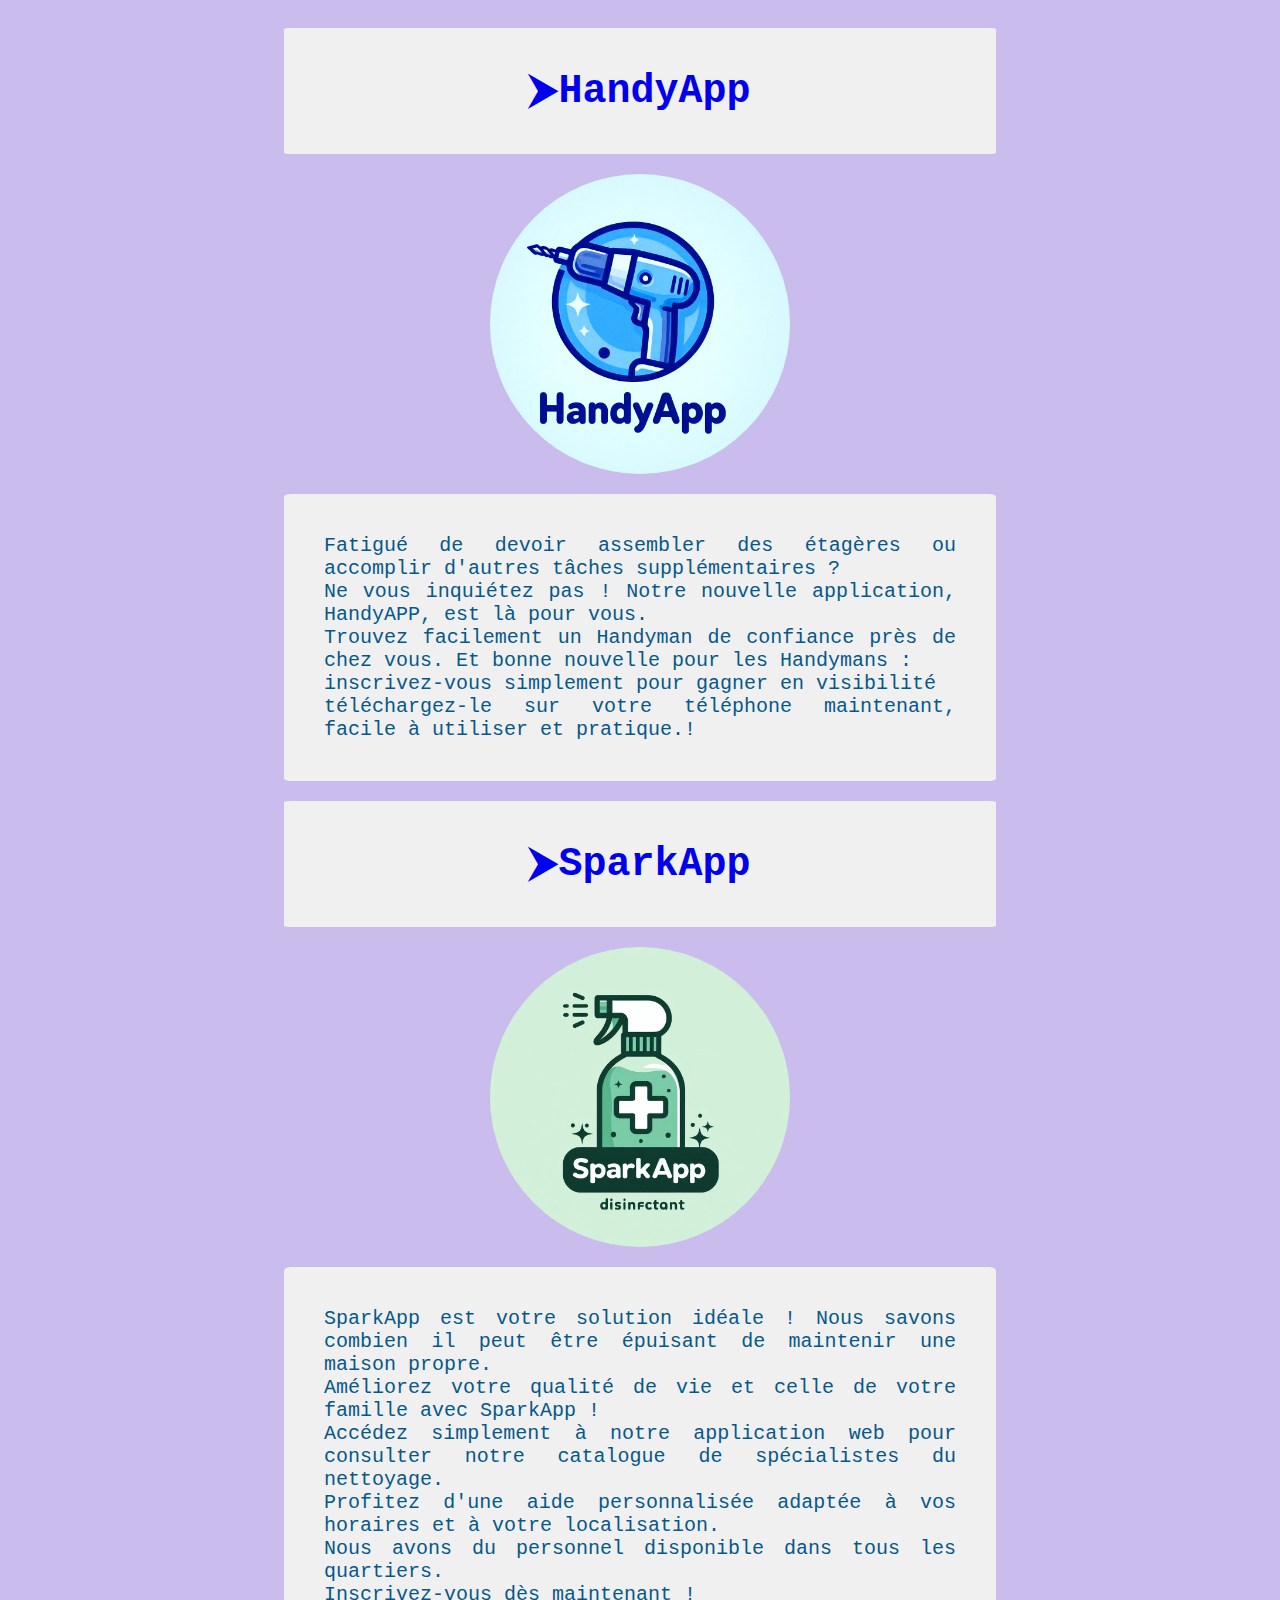
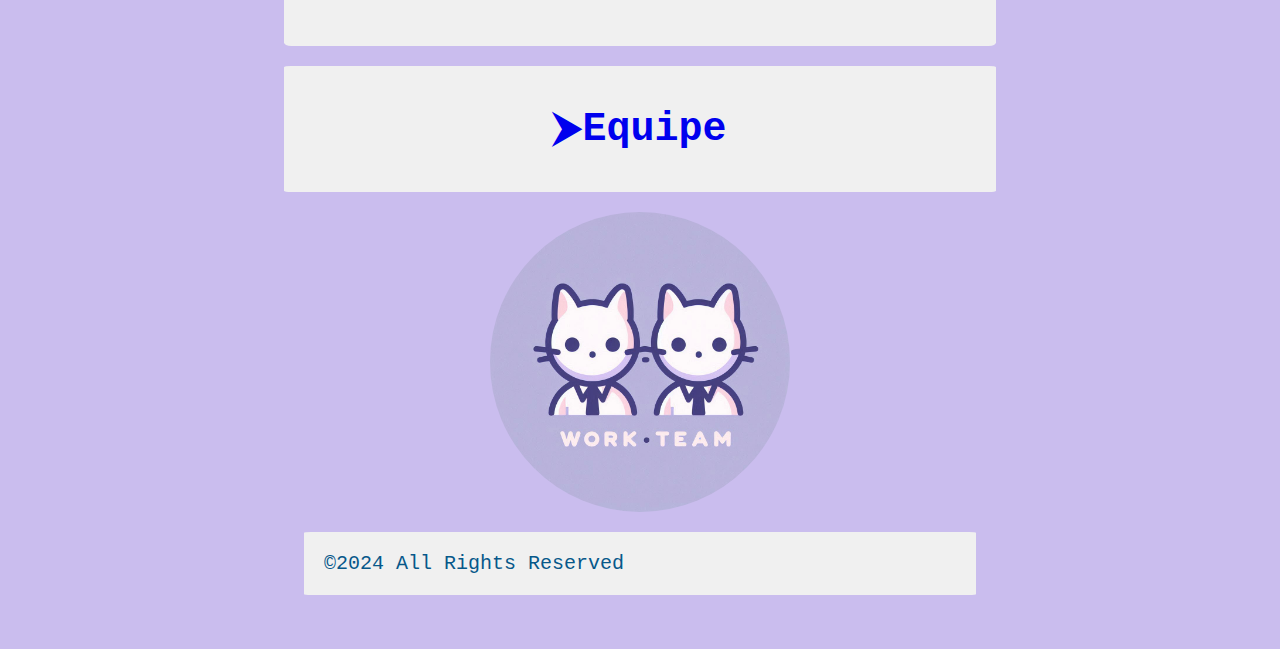
<file: index.html>
<!DOCTYPE html>
<html lang="en">
<head>
    <link rel="stylesheet" href="styles.css"></linkrel>

    <meta charset="UTF-8">
    <meta name="viewport" content="width=device-width, initial-scale=1.0">
    <title>Portfolio</title>
    
</head>
<body>
    <div id="main">
    <div id="p1"><h1><a href="app-mobile.html"> ⮞HandyApp</a> </h1>
    <img id="hl" src="./images/apps/handyapp/handyapplogo1.jpg" alt="logo_application">
    
    <p >Fatigué de devoir assembler des étagères ou accomplir d'autres tâches supplémentaires ? <br>
        Ne vous inquiétez pas ! Notre nouvelle application, HandyAPP,
         est là pour vous. <br>
         Trouvez facilement un Handyman de confiance près de chez vous.
         Et bonne nouvelle pour les Handymans :<br>
          inscrivez-vous simplement pour gagner en visibilité <br>
          téléchargez-le sur votre téléphone maintenant, facile à utiliser et pratique.!</p></div>
          
           <div id="p2"><h1> <a href="app-web.html"> ⮞SparkApp</a></h1>
          <img id="sl" src="./images/apps/sparkapp/sparkapplogo.jfif" alt="logo_application">
       
          <p>SparkApp est votre solution idéale !
             Nous savons combien il peut être épuisant de maintenir une maison propre. <br>
             Améliorez votre qualité de vie et celle de votre famille avec SparkApp !<br>
              Accédez simplement à notre application web pour consulter notre catalogue de spécialistes du nettoyage. <br>
              Profitez d'une aide personnalisée adaptée à vos horaires et à votre localisation. <br>
              Nous avons du personnel disponible dans tous les quartiers.<br>
               Inscrivez-vous dès maintenant !</p></div>

               <div id="p3"><h1> <a href="equipe.html">⮞Equipe</a></h1>  
               <img id="el" src="./images/apps/team/team1.jfif" alt="image_equipe"> </div> 
                                               

             <footer><div id="p4"> ©2024 All Rights Reserved</div></footer>
</body>
</html>
</file>
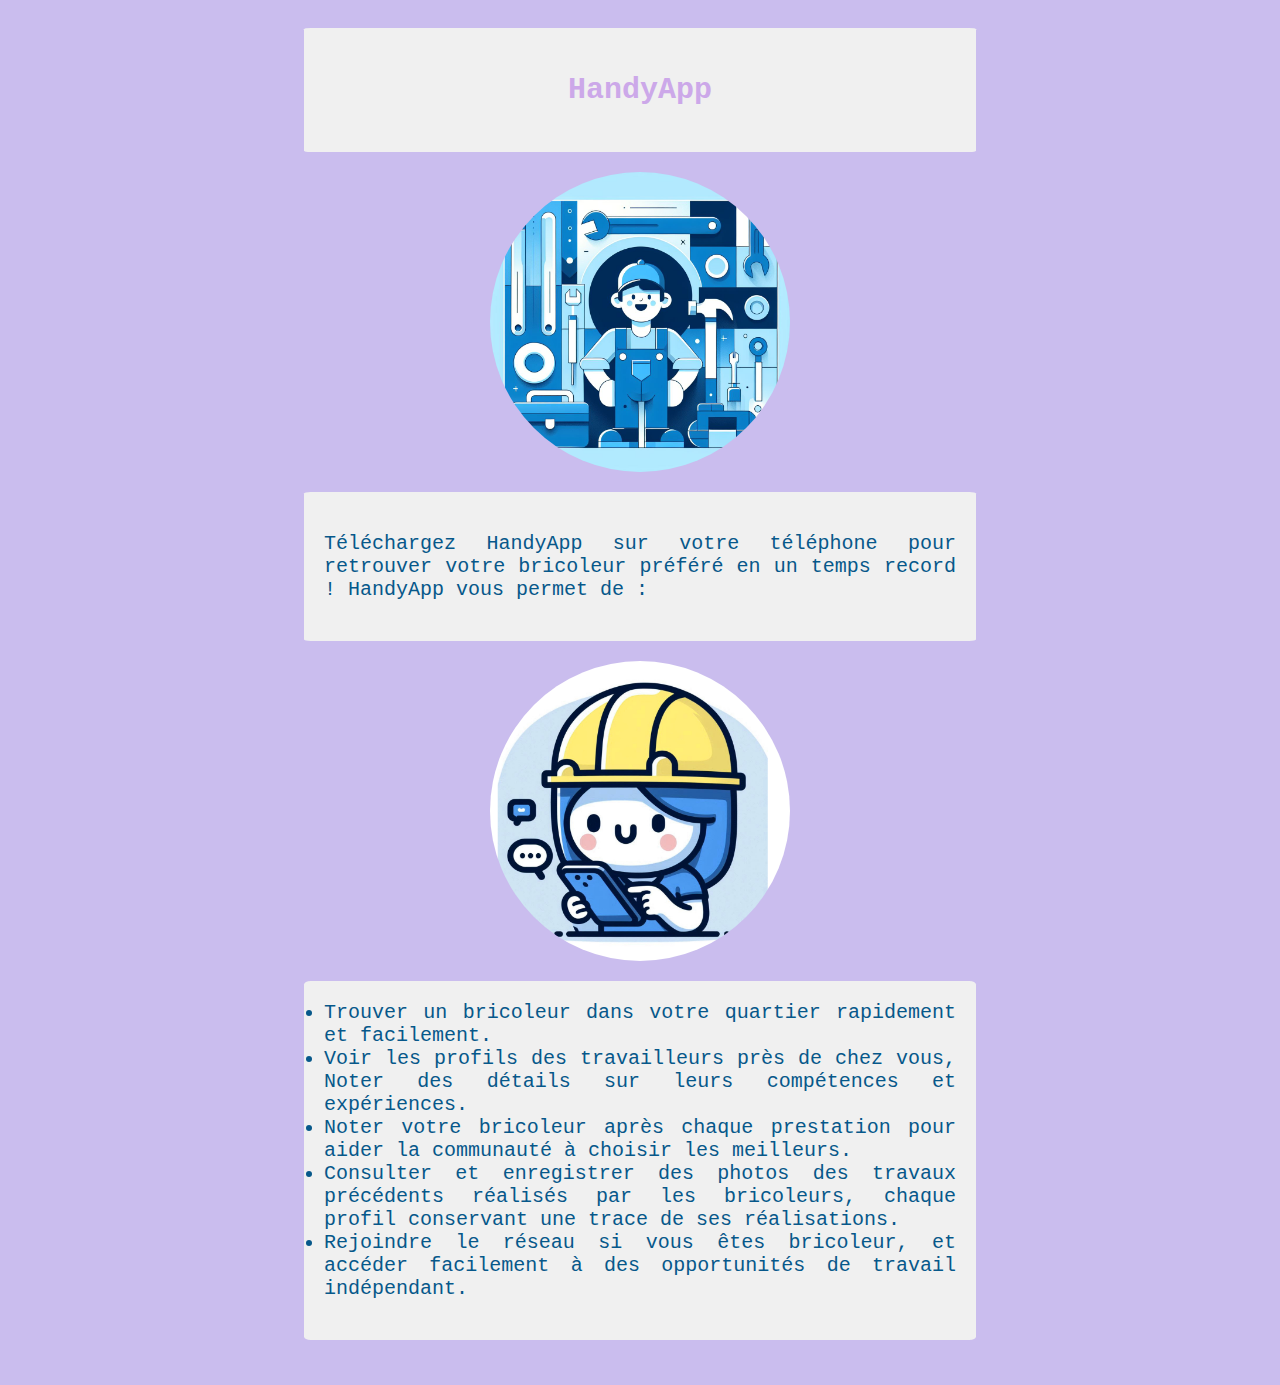
<file: app-mobile.html>
<!DOCTYPE html>
<html lang="en">
<head>
    <link rel="stylesheet" href="styles.css"></linkrel>
    
    <meta charset="UTF-8">
    <meta name="viewport" content="width=device-width, initial-scale=1.0">
    <title>HandyApp</title>
</head>
<body>
    <div id="han1"><h2>HandyApp</h2></div>
    <div id="handi"><img src="./images/apps/handyapp/handyapp7.jpeg" alt=""></div>
    <div id="han2"><p>Téléchargez HandyApp sur votre téléphone pour retrouver votre bricoleur préféré en un temps record ! HandyApp vous permet de :</div>
<div id="handi2"><img src="./images/apps/handyapp/handyapp6.jpg" alt=""></div><ul id="han3">
    
    <li>Trouver un bricoleur dans votre quartier rapidement et facilement.</li>
        <li>Voir les profils des travailleurs près de chez vous, 
        Noter des détails sur leurs compétences et expériences. </li>
       <li>Noter votre bricoleur après chaque prestation pour aider 
        la communauté à choisir les meilleurs.</li> 
        <li>Consulter et enregistrer des photos des travaux précédents réalisés par les bricoleurs, chaque profil conservant une trace de ses réalisations.</li>
       <li>Rejoindre le réseau si vous êtes bricoleur, et accéder facilement à des opportunités de travail indépendant.</p>
        
     </ul>
        
</body>
</html>
</file>
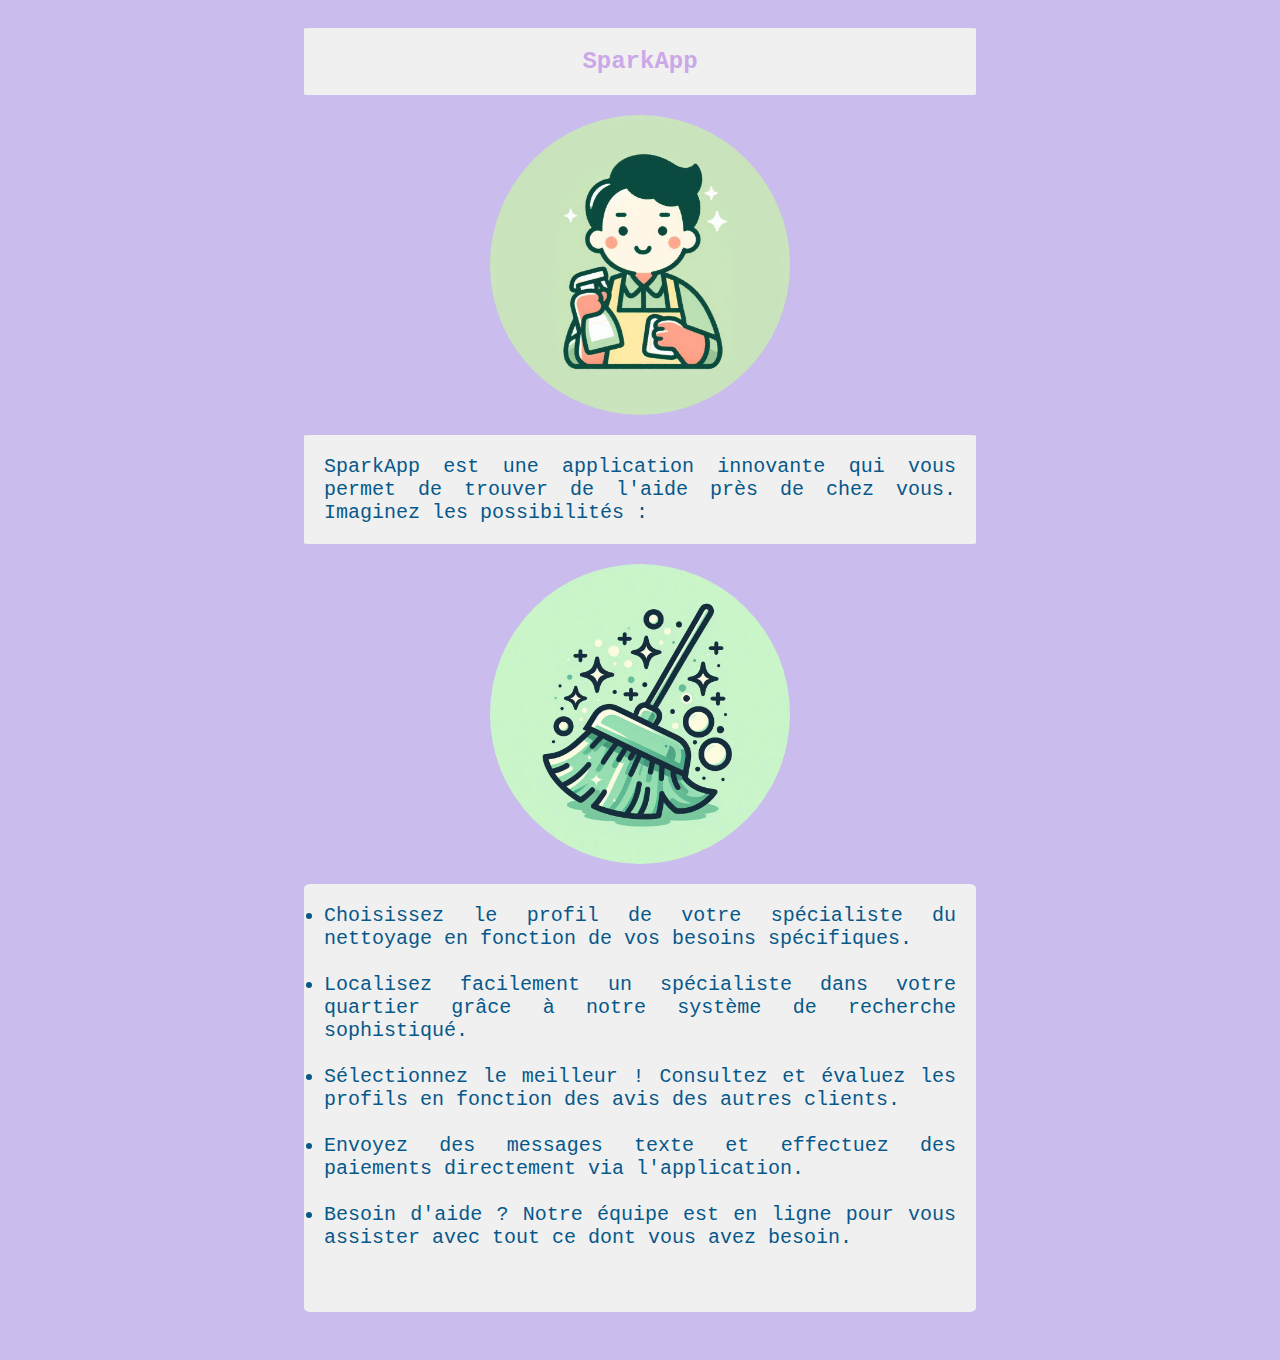
<file: app-web.html>
<!DOCTYPE html>
<html lang="en">
<head>
    <link rel="stylesheet" href="styles.css"></linkrel>
    
    <meta charset="UTF-8">
    <meta name="viewport" content="width=device-width, initial-scale=1.0">
    <title>SparkApp</title>
</head>
<body>
    
    <div id="sp0"><h2>SparkApp</h2></div>
    <div id="sp1"><img src="./images/apps/sparkapp/sparkapp1.jfif" alt=""> 
    </div>
    <div id="spp">
    <p> SparkApp est une application innovante qui vous permet de trouver de l'aide près de chez vous. Imaginez les possibilités :</div>
       <div id="sp2"><img src="./images/apps/sparkapp/sparkapp7.jfif "alt=""></div>
      
        <ul id="uls">

       <li>Choisissez le profil de votre spécialiste du nettoyage en fonction de vos besoins spécifiques.</li><br>

        <li>Localisez facilement un spécialiste dans votre quartier grâce à notre système de recherche sophistiqué.</li><br>

        <li>Sélectionnez le meilleur ! Consultez et évaluez les profils en fonction des avis des autres clients.</li><br>

        <li>Envoyez des messages texte et effectuez des paiements directement via l'application.</li><br>

        <li>Besoin d'aide ? Notre équipe est en ligne pour vous assister avec tout ce dont vous avez besoin.</p></li><br>

</ul> 

</body>
</html>
</file>
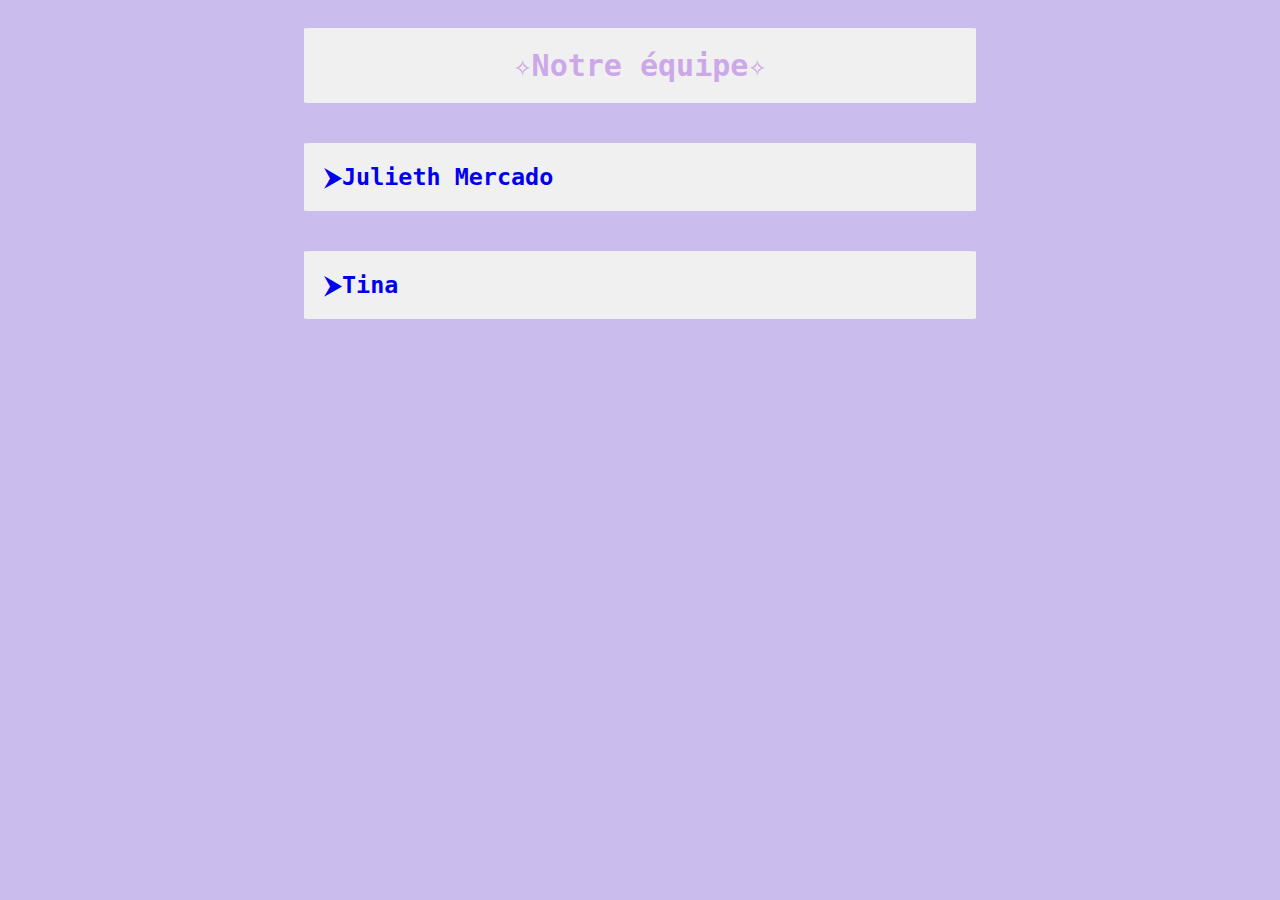
<file: equipe.html>
<!DOCTYPE html>
<html lang="en">
<head>
    <link rel="stylesheet" href="styles.css"></linkrel>
    
    <meta charset="UTF-8">
    <meta name="viewport" content="width=device-width, initial-scale=1.0">
    <title>Equipe</title>
</head>
<body>
    <div id="equ1"><h2> ✧Notre équipe✧</h2></div>
   <div id="equ2"><h3><a href="Julieth.html">⮞Julieth Mercado</a> </h3></div>
   <div id="equ3"><h3><a href="Tina.html">⮞Tina</a></h3></div>
</body>
</html>
</file>
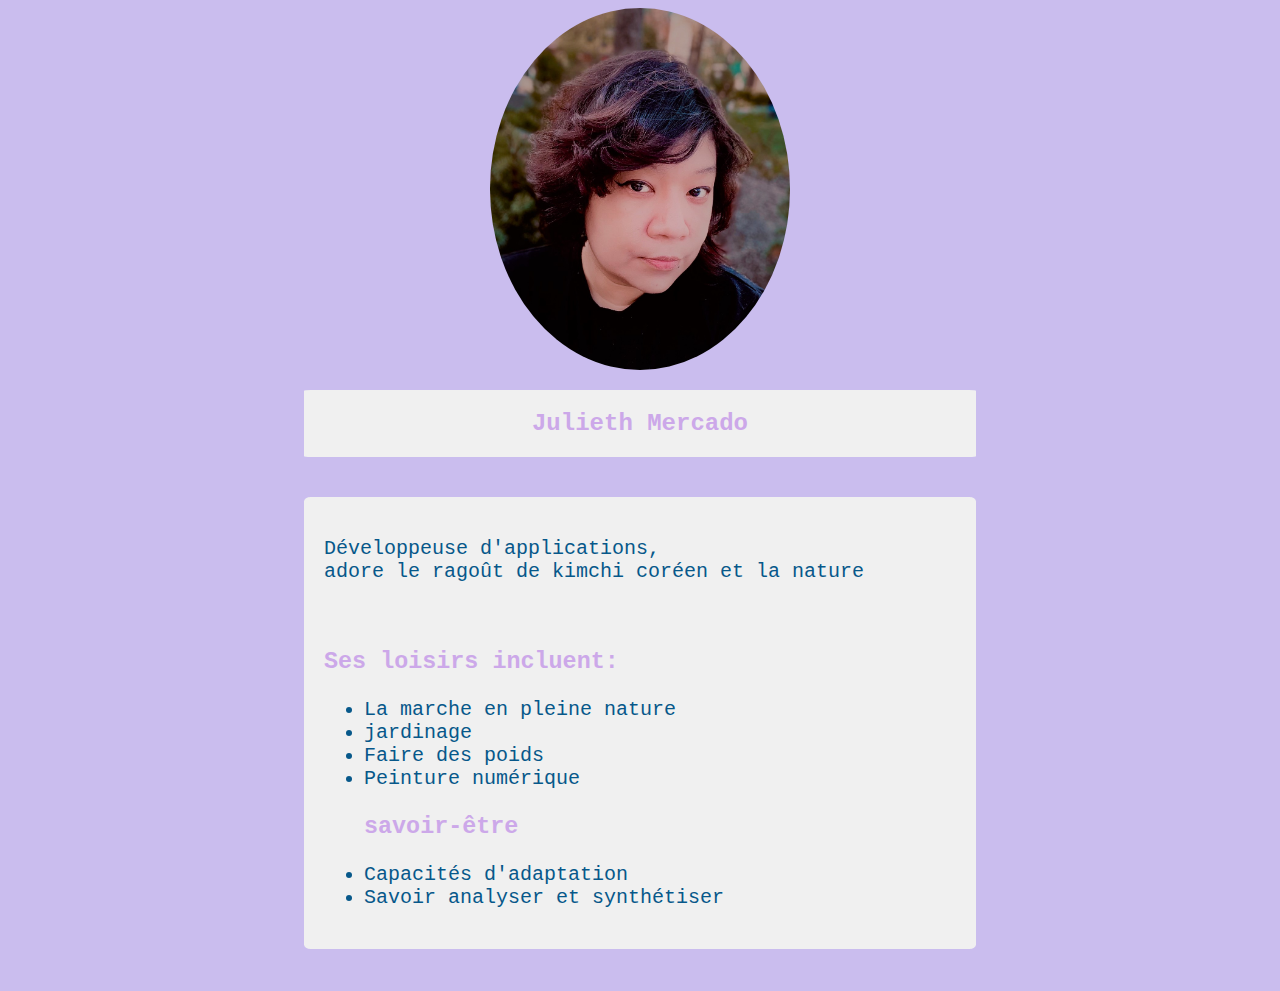
<file: Julieth.html>
<!DOCTYPE html>
<html lang="en">
<head>
    <link rel="stylesheet" href="styles.css"></linkrel>

    <meta charset="UTF-8">
    <meta name="viewport" content="width=device-width, initial-scale=1.0">
    <title>Julieth</title>
</head>
<body>
   <div id="jul1"><img src="./images/team/julieth.jpg" alt="femme"></div> 
    
    <div id="jul2"><h3>Julieth Mercado</h3></div>
        <div id="jul3">
            <p> Développeuse d'applications, <br>
                adore le ragoût de kimchi coréen et
                 la nature</p>

        <br><h3>Ses loisirs incluent:</h3>
        <ul>
            <li>La marche en pleine nature</li>
            <li>jardinage</li>
        <li>Faire des poids</li>
       <li>Peinture numérique</li> 
       <h3> savoir-être</h3>
     <li>Capacités d'adaptation</li>
     <li>Savoir analyser et synthétiser</li>
    
    </ul></div>
</body>
</html>
</file>
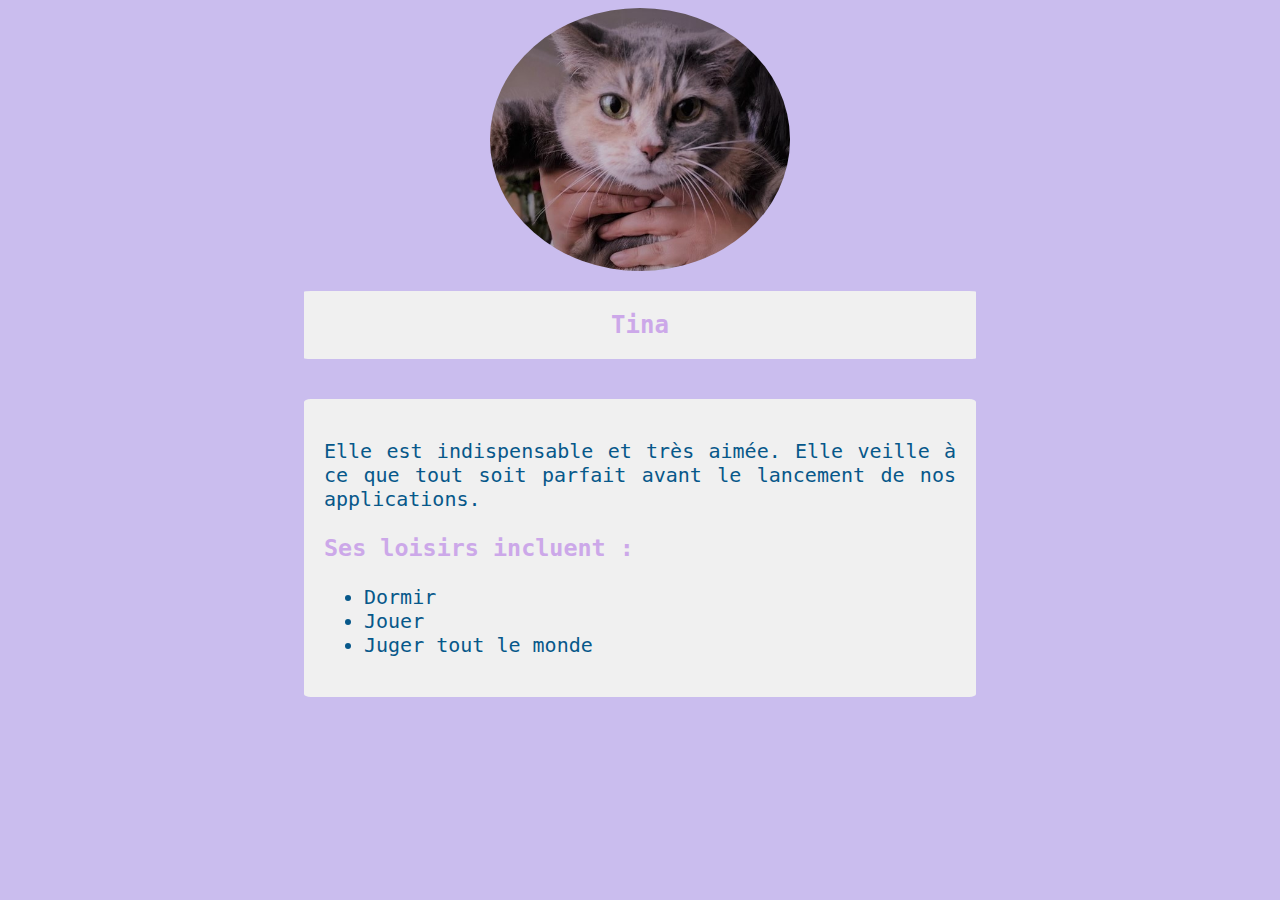
<file: Tina.html>
<!DOCTYPE html>
<html lang="en">
<head>
    <link rel="stylesheet" href="styles.css"></linkrel>

    <meta charset="UTF-8">
    <meta name="viewport" content="width=device-width, initial-scale=1.0">
    <title>Tina</title>
</head>
<body>
   <div id="tina1"><img  src="./images/team/tina.jpg" alt="cat"> </div> 
    <div id="tina2"><h3>Tina</h3></div>
    <div id="tina3"><p>Elle est indispensable et très aimée. Elle veille à ce que tout soit parfait avant le lancement de nos applications.

       <br><h3>Ses loisirs incluent :</h3>  </p>
        <ul>
        <li>Dormir</li>
        <li>Jouer</li>
       <li>Juger tout le monde</li>

    </ul>
    </div>
</body>
</html>
</file>
<file: styles.css>
body{
    background-color: #cabdee;
    text-align:justify;
    font-family:monospace;
    font-size: x-large;
    display: flex;
    flex-direction: column;
    min-height: 95vh;
}

#main{
    flex: 1;
    
}

h2{
    color:#cca8e9
    
}
a{
   
    text-decoration: none;
}


a:link {
    
    padding: 2px 1px;
    
}
a:hover{
    background-color: #faf489;
    
}
a:visited{
    color: #cca8e9;
}
        /* portfolio-index */
#p1 h1{      

    text-align: center;
    border-radius: 1%; 
    padding:40px; 
    width: 50%;
    margin: 20px auto; 
    background-color: #f0f0f0;
           

  }
  #p1 p {
    border-radius: 1%;
    padding: 40px; 
    background-color: #f0f0f0; 
    width: 50%; 
    margin: 20px auto;
     color: #07588a ;
  }
 
  #p2 h1{
            text-align: center;
            border-radius: 1%; 
            padding:40px; 
            width: 50%;
            margin: 20px auto; 
            background-color: #f0f0f0;
}

#p2 p{   
    border-radius: 1%;
    padding: 40px; 
    background-color: #f0f0f0; 
    width: 50%; 
    margin: 20px auto;
     color: #07588a ;
}

#p3 h1{
    text-align: center;
    border-radius: 1%; 
    padding:40px; 
    width: 50%;
    margin: 20px auto; 
    background-color: #f0f0f0;

}
#p3 p{ 
    border-radius: 1%; 
    padding: 20px; 
    background-color: #f0f0f0; 
    width:50%; 
    margin: 20px auto; 
     color: #07588a ;
}
#p4{ 
    border-radius: 1%; 
    padding: 20px; 
    background-color: #f0f0f0; 
    width: 50%; 
    margin: 20px auto; 
     color: #07588a ;
}

#hl{
    border-radius: 90%;
    width: 300px;
    display:block;
    margin-left: auto;
    margin-right: auto;
 
}
#sl{
    border-radius: 90%;
 width: 300px;
 display:block;
 margin-left: auto;
 margin-right: auto;
}
#el{
    border-radius: 90%;
 width: 300px;
 display:block;
 margin-left: auto;
 margin-right: auto;
}
        /* equipe */  
#equ1 h2{
    border-radius: 1%; 
    padding: 20px; 
    background-color: #f0f0f0; 
    width: 50%; 
    margin: 20px auto;
    text-align: center; 
     color:#cca8e9 ;
     
}
#equ2 h3{
    border-radius: 1%; 
    padding: 20px; 
    background-color: #f0f0f0; 
    width: 50%; 
    margin: 20px auto; 
     color:#cca8e9 ;

}
#equ3 h3{
    border-radius: 1%; 
    padding: 20px; 
    background-color: #f0f0f0; 
    width: 50%; 
    margin: 20px auto; 
     color:#cca8e9 ;
}
       /* Julieth*/
#jul1 img{
border-radius: 90%;
 width: 300px;
 display:block;
 margin-left: auto;
 margin-right: auto;
 
}
#jul2 h3{
    border-radius: 1%; 
    padding: 20px; 
    background-color: #f0f0f0; 
    width: 50%; 
    margin: 20px auto;
    text-align: center; 
     color:#cca8e9 ;
     font-size:larger;
}
#jul3 {
    border-radius: 1%; 
    padding: 20px; 
    background-color: #f0f0f0; 
    width:50%; 
    margin: 20px auto; 
     color: #07588a ;
}
#jul3 h3 {
color: #cca8e9;
}
              /* Tina */
#tina1 img{ 
    border-radius: 90%;
    width: 300px;
    display:block;
    margin-left: auto;
    margin-right: auto;
 }
 #tina2 h3 {
    border-radius: 1%; 
    padding: 20px; 
    background-color: #f0f0f0; 
    width: 50%; 
    margin: 20px auto;
    text-align: center; 
     color:#cca8e9 ;
     font-size:larger;
}
#tina3 {
    border-radius: 1%; 
    padding: 20px; 
    background-color: #f0f0f0; 
    width:50%; 
    margin: 20px auto; 
     color: #07588a ;
}
#tina3 h3{
    color: #cca8e9;
}
           /*App-web -sparkapp*/

#sp0 h2{
    border-radius: 1%; 
    padding: 20px; 
    background-color: #f0f0f0; 
    width: 50%; 
    margin: 20px auto;
    text-align: center; 
     color:#cca8e9 ;
     font-size:larger;
}
#sp1 img{ 
    border-radius: 90%;
    width: 300px;
    display:block;
    margin-left: auto;
    margin-right: auto;
}
#spp p{
    border-radius: 1%; 
    padding: 20px; 
    background-color: #f0f0f0; 
    width:50%; 
    margin: 20px auto; 
     color: #07588a ;
    
}

#uls{
    border-radius: 1%; 
    padding: 20px; 
    background-color: #f0f0f0; 
    width:50%; 
    margin: 20px auto; 
     color: #07588a ;

}
#sp2 img {
    border-radius: 90%;
    width: 300px;
    display:block;
    margin-left: auto;
    margin-right: auto;

}
         /* app-mobile - handyapp*/
#han1{
    border-radius: 1%; 
    padding: 20px; 
    background-color: #f0f0f0; 
    width: 50%; 
    margin: 20px auto;
    text-align: center; 
     color:#cca8e9 ;
}
    
#handi img {
    border-radius: 90%;
    width: 300px;
    display:block;
    margin-left: auto;
    margin-right: auto;


}

#han2{
    border-radius: 1%; 
    padding: 20px; 
    background-color: #f0f0f0; 
    width:50%; 
    margin: 20px auto; 
     color: #07588a ;

}

#handi2 img{
    border-radius: 90%;
    width: 300px;
    display:block;
    margin-left: auto;
    margin-right: auto;
}
#han3{
    border-radius: 1%; 
    padding: 20px; 
    background-color: #f0f0f0; 
    width:50%; 
    margin: 20px auto; 
     color: #07588a ;
}
</file>
